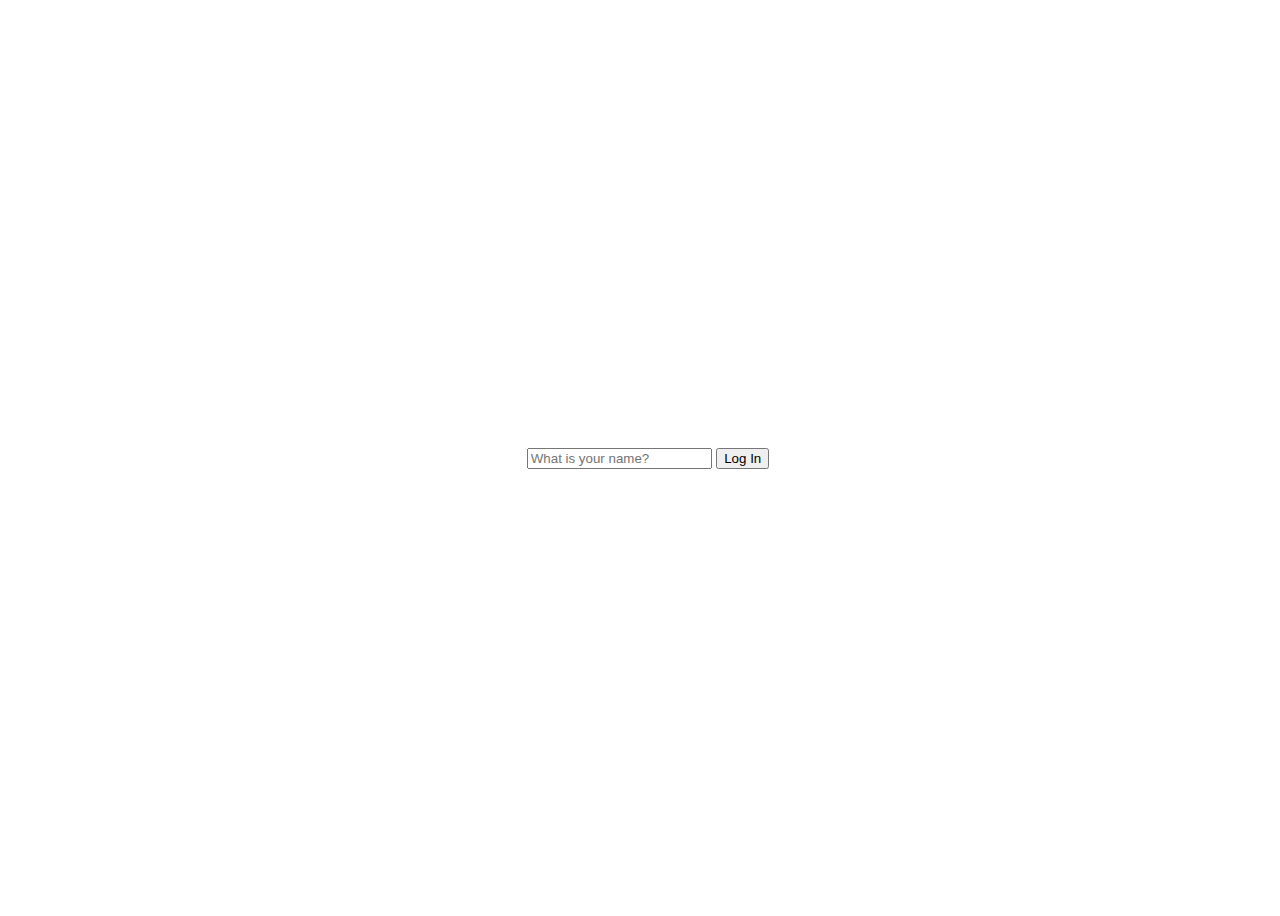
<file: index.html>
<!DOCTYPE html>
<html lang="en">
  <head>
    <meta charset="UTF-8" />
    <meta name="viewport" content="width=device-width, initial-scale=1.0" />
    <link rel="stylesheet" href="style.css" />
    <title>Momentum App</title>
  </head>
  <body>
    <form id="login-form" class="hidden">
      <input
        required
        maxlength="15"
        type="text"
        placeholder="What is your name?"
      />
      <input type="submit" value="Log In" />
    </form>
    <h1 id="greeting" class="hidden"></h1>
    <script src="java.js"></script>
  </body>
</html>
</file>
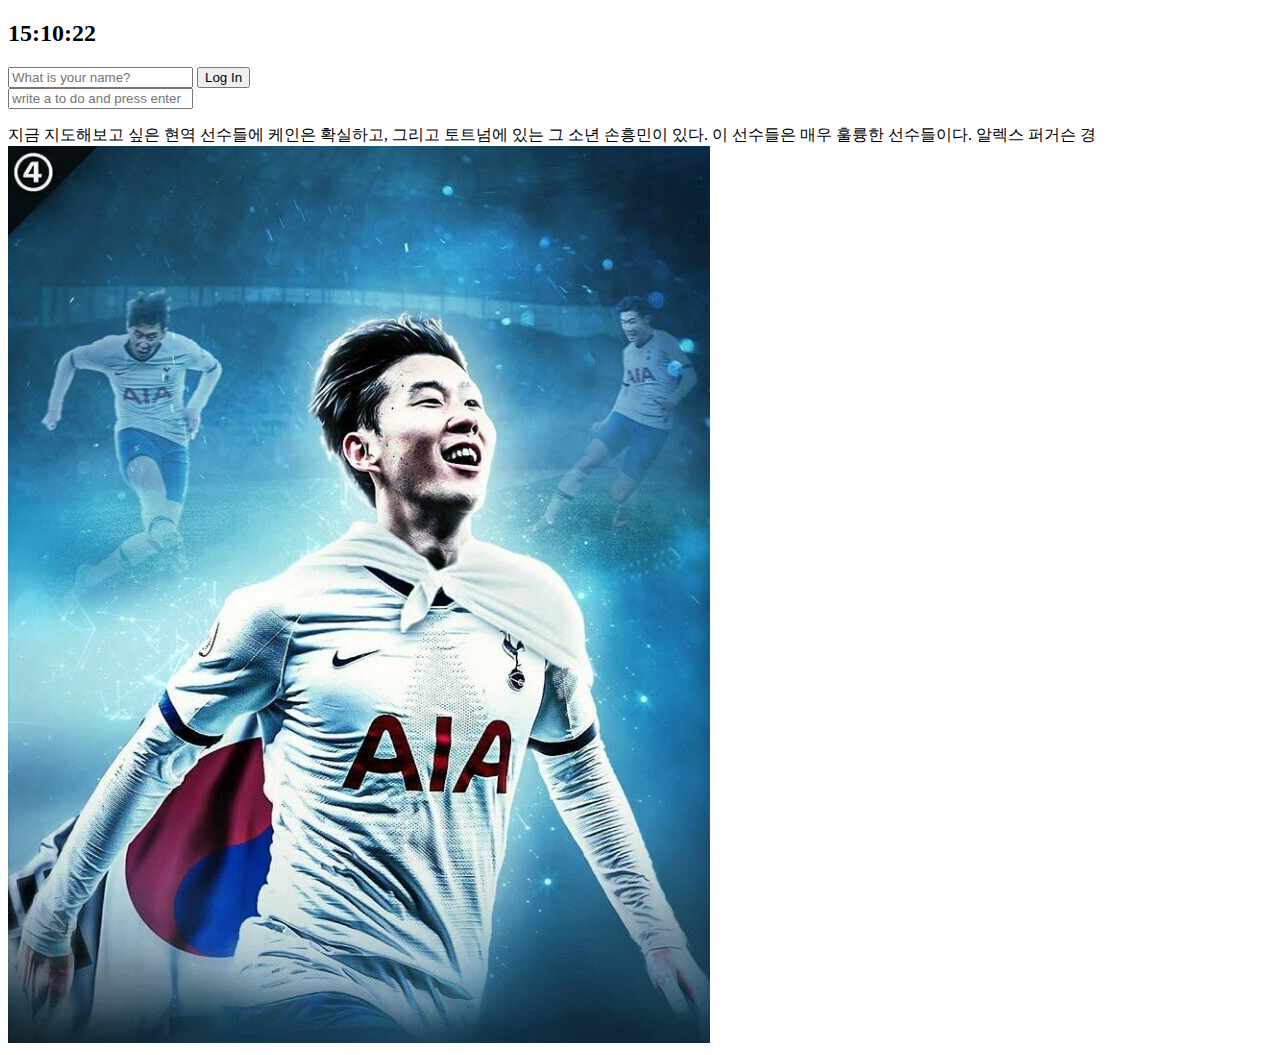
<file: clock/index.html>
<!DOCTYPE html>
<html lang="en">
  <head>
    <meta charset="UTF-8" />
    <meta name="viewport" content="width=device-width, initial-scale=1.0" />
    <link rel="stylesheet" href="css/style.css" />
    <title>Momentum App</title>
  </head>
  <body>
    <h2 id="clock">00:00</h2>
    <form class="hidden" id="login-form">
      <input
        required
        maxlength="15"
        type="text"
        placeholder="What is your name?"
      />
      <input type="submit" value="Log In" />
    </form>

    <form id="todo-form">
      <input type="text" placeholder="write a to do and press enter" required/>
    </form>
    <ul id="todo-list"></ul>
    
    <h1 class="hidden" id="greeting"></h1>
    <div id="quote">
    <span></span>
    <span></span>
    </div>
    <script src="js/greetings.js"></script>
    <script src="js/clock.js"></script>
    <script src="js/quotes.js"></script>
    <script src="js/backgrounds.js"></script>
    <script src="js/todo.js"></script>
    </body>
  </html>
</file>
<file: style.css>
body {
    height: 100vh;
    width: 100%;
    display: flex;
    justify-content: center;
    align-items: center;
    font-family: -apple-system, BlinkMacSystemFont, "Segoe UI", Roboto, Oxygen,
        Ubuntu, Cantarell, "Open Sans", "Helvetica Neue", sans-serif;
}

button {
    font-size: 20px;
}
</file>
<file: clock/css/style.css>
.hidden {
    display: none;
  }
</file>
